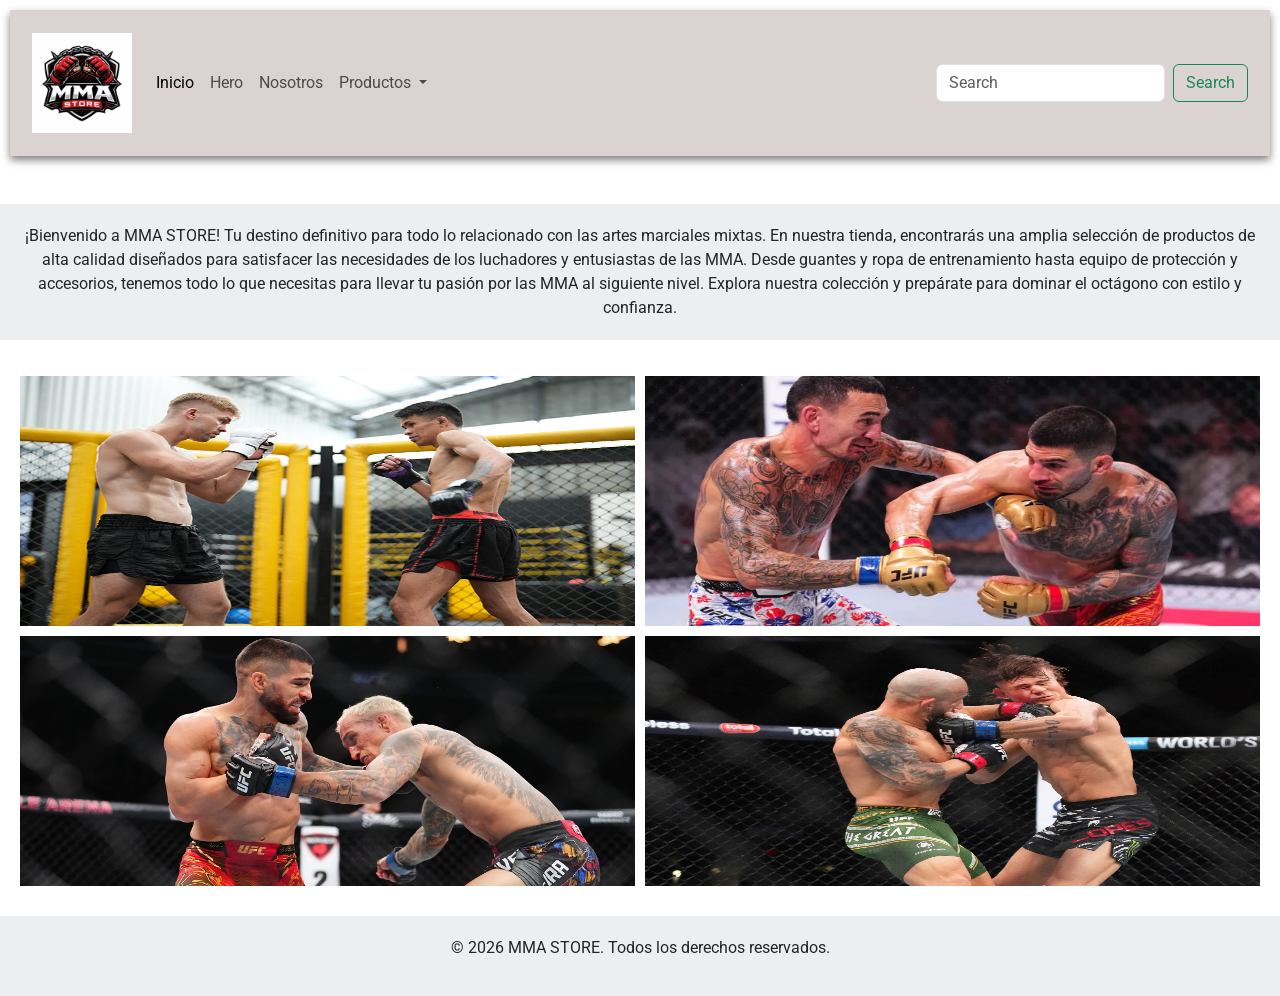
<file: index.html>
<!DOCTYPE html>
<html lang="es">

<head>
    <meta charset="UTF-8">
    <meta name="viewport" content="width=device-width, initial-scale=1.0">
    <title>Proyecto Final</title>
    <link rel="stylesheet" href="/assets/css/styles.css">
    <link href="https://cdn.jsdelivr.net/npm/bootstrap@5.3.8/dist/css/bootstrap.min.css" rel="stylesheet"
        integrity="sha384-sRIl4kxILFvY47J16cr9ZwB07vP4J8+LH7qKQnuqkuIAvNWLzeN8tE5YBujZqJLB" crossorigin="anonymous">
</head>

<body>
    <header>
        <nav class="navbar navbar-expand-lg">
            <div class="container-fluid">
                <a class="navbar-brand" href="#"><img src="/assets/img/Logo agresivo de MMA STORE.png"
                        alt="Logo del sitio" class="logo"></a>
                <button class="navbar-toggler" type="button" data-bs-toggle="collapse"
                    data-bs-target="#navbarSupportedContent" aria-controls="navbarSupportedContent"
                    aria-expanded="false" aria-label="Toggle navigation">
                    <span class="navbar-toggler-icon"></span>
                </button>
                <div class="collapse navbar-collapse" id="navbarSupportedContent">
                    <ul class="navbar-nav me-auto mb-2 mb-lg-0">
                        <li class="nav-item">
                            <a class="nav-link active" aria-current="page" href="#">Inicio</a>
                        </li>
                        <li class="nav-item">
                            <a class="nav-link" href="/hero.html">Hero</a>
                        </li>
                        <li class="nav-item">
                            <a class="nav-link" href="/nosotros.html">Nosotros</a>
                        </li>
                        <li class="nav-item dropdown">
                            <a class="nav-link dropdown-toggle" href="#" role="button" data-bs-toggle="dropdown"
                                aria-expanded="false">
                                Productos
                            </a>
                            <ul class="dropdown-menu">
                                <li><a class="dropdown-item" href="/productoDestacado.html">Producto Destacado</a></li>
                                <li><a class="dropdown-item" href="/todosLosProductos.html">Todos los Productos</a></li>
                            </ul>
                        </li>
                    </ul>
                    <form class="d-flex" role="search">
                        <input class="form-control me-2" type="search" placeholder="Search" aria-label="Search" />
                        <button class="btn btn-outline-success" type="submit">Search</button>
                    </form>
                </div>
            </div>
        </nav>
    </header>

    <main>
        <section class="bienvenida">
            <p class="text-center mt-5">¡Bienvenido a MMA STORE! Tu destino definitivo para todo lo relacionado con las
                artes marciales mixtas. En nuestra tienda, encontrarás una amplia selección de productos de alta calidad
                diseñados para satisfacer las necesidades de los luchadores y entusiastas de las MMA. Desde guantes y
                ropa de entrenamiento hasta equipo de protección y accesorios, tenemos todo lo que necesitas para llevar
                tu pasión por las MMA al siguiente nivel. Explora nuestra colección y prepárate para dominar el octágono
                con estilo y confianza.</p>
        </section>

        <section class="index">
            <div>
                <p><img src="assets/img/02-Post-Tagoya.jpg" alt=""></p>
            </div>
            <div>
                <p><img src="assets/img/Ilia Topuria 102624.jpg.webp" alt=""></p>
            </div>
            <div>
                <p><img src="assets/img/UFC-MMA-Topuria-vs-Oliveira.jpg" alt=""></p>
            </div>
            <div>
                <p><img src="assets/img/zgKd-1zx8_2000x1500__1.jpg  " alt=""></p>
            </div>
        </section>

    </main>

    <footer>
        <p>© 2026 MMA STORE. Todos los derechos reservados.</p>
    </footer>
    <script src="https://cdn.jsdelivr.net/npm/bootstrap@5.3.8/dist/js/bootstrap.bundle.min.js"
        integrity="sha384-FKyoEForCGlyvwx9Hj09JcYn3nv7wiPVlz7YYwJrWVcXK/BmnVDxM+D2scQbITxI"
        crossorigin="anonymous"></script>
</body>

</html>

<!--Toda esta seccion es para el index "Todos los Productos"-->
<!-- <section class="grilla_ind">
         <div class="grid-container">
             <div class="card" style="width: 18rem;">
                 <img src="assets/img/31849f46dc16fc10c0fbd06277b64cf72ee92ae4_HANDWRAPS_2.5_KONTACT_BLACK_GOLD_SD_03-460x552.jpg" class="card-img-top" alt="...">
                 <div class="card-body">
                     <h5 class="card-title">Vendas</h5>
                     <p class="card-text">Some quick example text to build on the card title and make up the bulk of
                         the card’s content.</p>
                     <a href="#" class="btn btn-primary">Go somewhere</a>
                 </div>
             </div>
         </div>
         <div class="card" style="width: 18rem;">
             <img src="assets/img/628808365d48ea337dcf21d5299c42cc4a70ed1e_VENUM_05757_109_G_01_474x.webp" class="card-img-top" alt="...">
             <div class="card-body">
                 <h5 class="card-title">Botas</h5>
                 <p class="card-text">Some quick example text to build on the card title and make up the bulk of the
                     card’s content.</p>
                 <a href="#" class="btn btn-primary">Go somewhere</a>
             </div>
         </div>
         <div class="card" style="width: 18rem;">
             <img src="assets/img/D_NQ_NP_977302-MLA99228874431_112025-O.webp" class="card-img-top" alt="...">
             <div class="card-body">
                 <h5 class="card-title">Guantes MMA Sparring</h5>
                 <p class="card-text">Some quick example text to build on the card title and make up the bulk of the
                     card’s content.</p>
                 <a href="#" class="btn btn-primary">Go somewhere</a>
             </div>
         </div>
         <div class="card" style="width: 18rem;">
             <img src="assets/img/gemini_generated_image_hc5rl9hc5rl9hc5r-a8b96d069b599893d917728514226203-480-0.webp" class="card-img-top" alt="...">
             <div class="card-body">
                 <h5 class="card-title">Shorts</h5>
                 <p class="card-text">Unos shorts de entrenamiento para tu práctica diaria.</p>
                 <a href="#" class="btn btn-primary">Go somewhere</a>
             </div>
         </div>
     </section> -->
</file>
<file: assets/css/styles.css>
@import url("https://fonts.googleapis.com/css2?family=Roboto:wght@400;700&display=swap");
* {
  margin: 0;
  padding: 0;
  box-sizing: border-box;
  font-family: "Roboto", sans-serif;
}

body {
  font-family: "Roboto", sans-serif;
}

header {
  background-color: #dbd2d2;
  color: #fff;
  padding: 10px;
  margin: 10px;
  box-shadow: 0 4px 8px rgba(0, 0, 0, 0.5);
}
header .logo {
  height: 100px;
  width: auto;
}

main .bienvenida .text-center {
  background-color: #edeef0;
  padding: 20px;
  margin-top: 5px;
}

.grilla_ind {
  display: grid;
  grid-template-columns: 2fr 2fr;
  gap: 20px;
  padding: 20px;
  justify-content: space-between;
}

.index {
  display: grid;
  grid-template-columns: 2fr 2fr;
  grid-template-rows: 250px 250px;
  gap: 10px;
  padding: 20px;
  justify-content: space-between;
  width: 100%;
}
.index img {
  width: 100%;
  height: 250px;
}

footer {
  display: flex;
  justify-content: center;
  text-align: center;
  background-color: #edeef0;
  padding: 20px;
  margin-top: 10px;
}

@media (max-width: 600px) {
  .grid-container {
    grid-template-columns: repeat(1, 1fr);
  }
}
@media (min-width: 600px) {
  .grid-container {
    grid-template-columns: repeat(2, 1fr);
  }
}
@media (min-width: 1200px) {
  .grid-container {
    grid-template-columns: repeat(4, 1fr);
  }
}/*# sourceMappingURL=styles.css.map */
</file>
